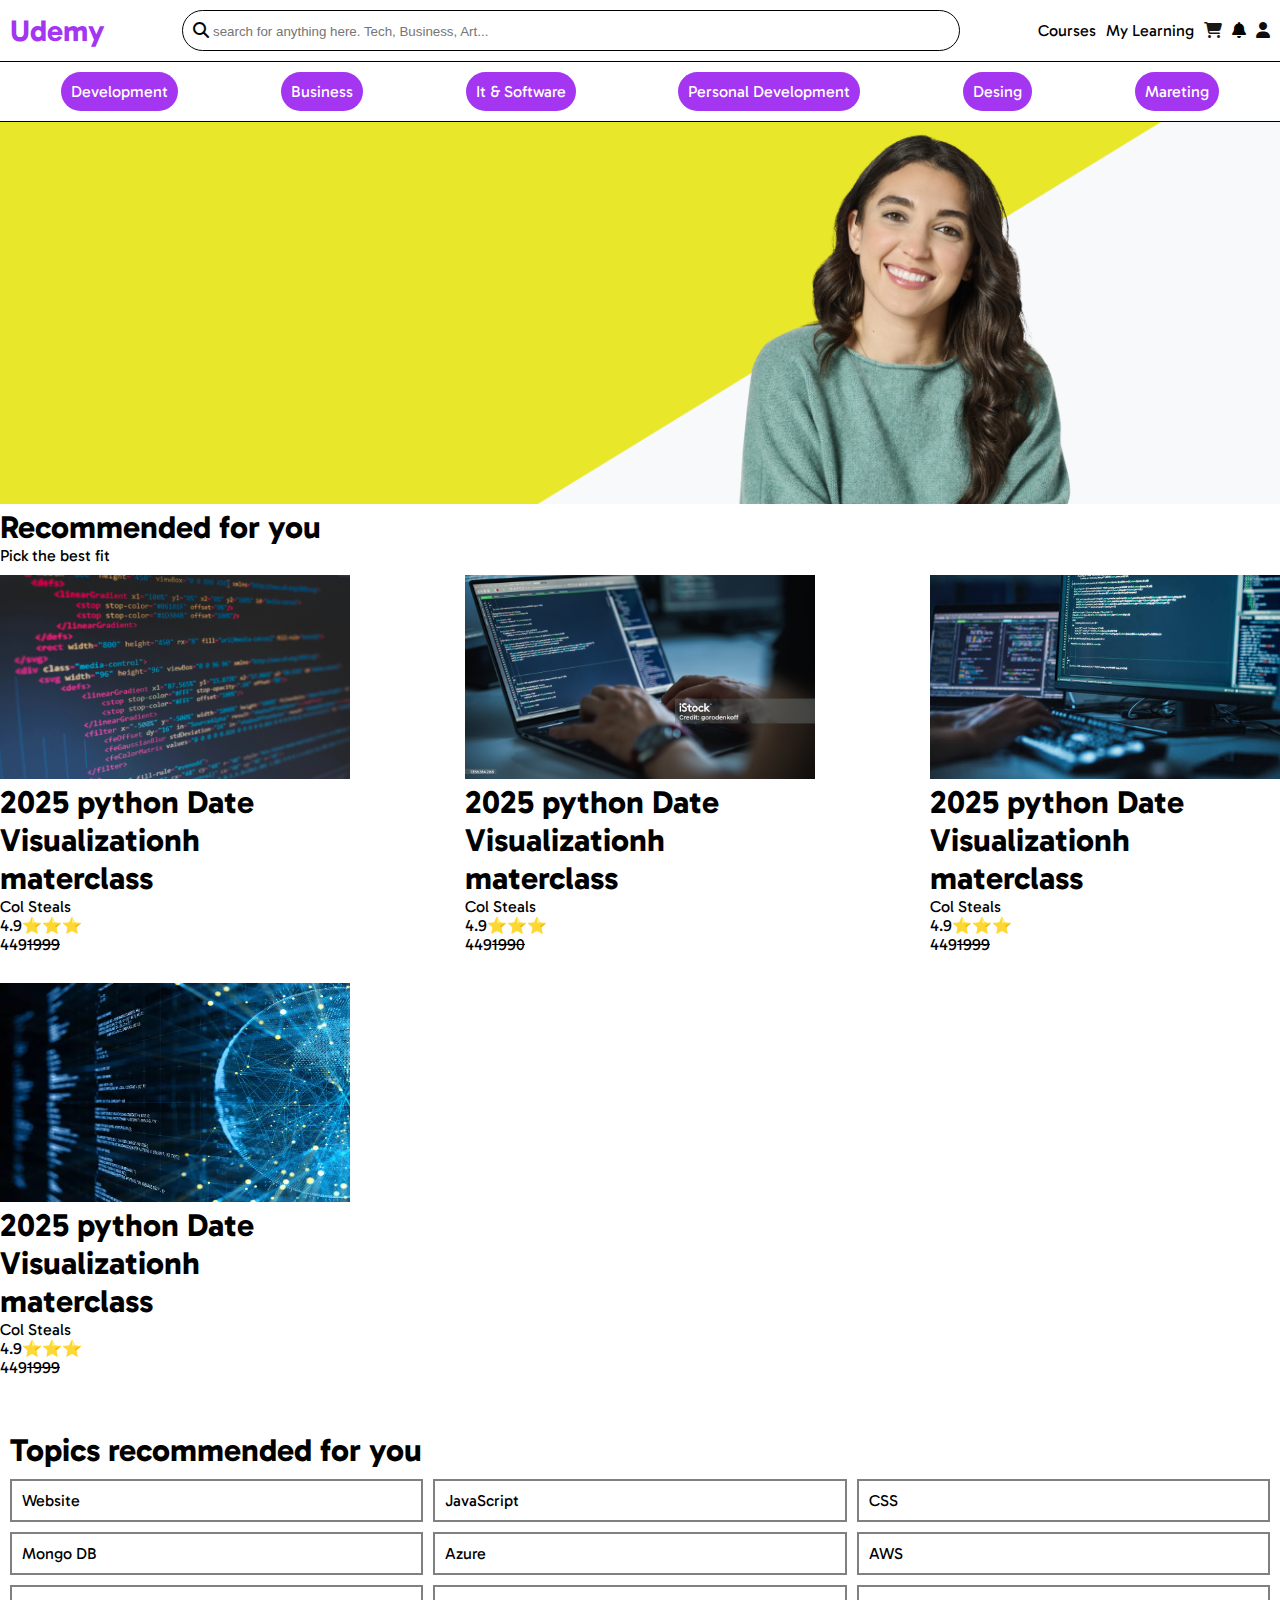
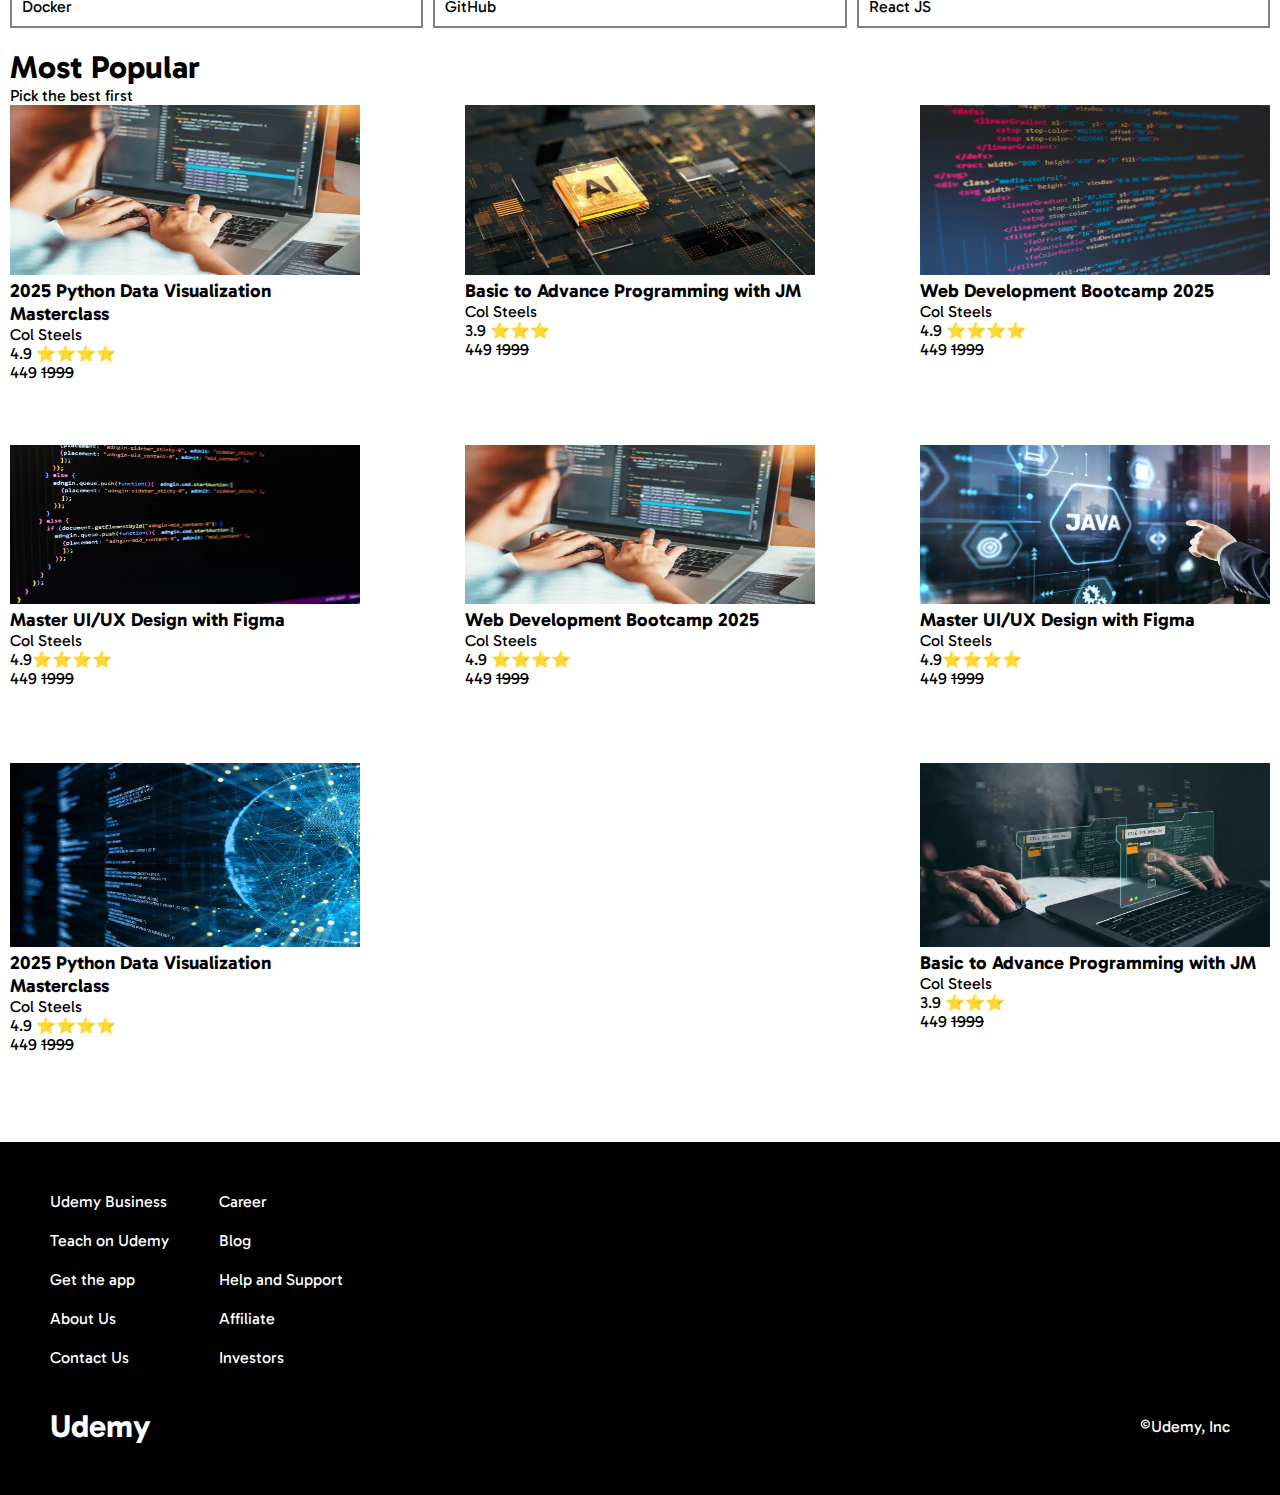
<file: index.html>
<!DOCTYPE html>
<html lang="en">

<head>
    <meta charset="UTF-8">
    <meta name="viewport" content="width=device-width initial-scale=1.0">
    <title>Udemy</title>

    <!-- My Style Sheet -->
    <link rel="stylesheet" href="style.css">

    <!-- Google Style Sheet for Fonts -->
    <link rel="preconnect" href="https://fonts.googleapis.com">
    <link rel="preconnect" href="https://fonts.gstatic.com" crossorigin>
    <link
        href="https://fonts.googleapis.com/css2?family=Gabarito:wght@400..900&family=Gabriela&family=Young+Serif&display=swap"
        rel="stylesheet">
    <!-- Font Awesome cdn -->
    <link rel="stylesheet" href="https://cdnjs.cloudflare.com/ajax/libs/font-awesome/6.7.2/css/all.min.css"
        integrity="sha512-Evv84Mr4kqVGRNSgIGL/F/aIDqQb7xQ2vcrdIwxfjThSH8CSR7PBEakCr51Ck+w+/U6swU2Im1vVX0SVk9ABhg=="
        crossorigin="anonymous" referrerpolicy="no-referrer" />

</head>

<body>
    <!-- Navbar -->
    <div class="navbar">
        <div class="navbar__s1">
            Udemy
        </div>
        <div class="navbar__s2">
            <!-- Font Awesome -->
            <i class="fa-solid fa-magnifying-glass" style="color: #00040a;"></i>
            <input placeholder="search for anything here. Tech, Business, Art...">
        </div>
        <div class="navbar__s3">
            <p>Courses</p>
            <p>My Learning</p>
            <p><i class="fa-solid fa-cart-shopping" style="color: #1b1818;"></i></p>
            <p><i class="fa-solid fa-bell" style="color: #050505;"></i></p>
            <p><i class="fa-solid fa-user" style="color: #0d0d0d;"></i></p>
        </div>
    </div>
    <!-- categories -->
    <div class="categories">
        <p>Development</p>
        <p>Business</p>
        <p>It & Software</p>
        <p>Personal Development</p>
        <p>Desing</p>
        <p>Mareting</p>
    </div>
    <!-- sale image -->
    <div class="sale-image">
        <img src="images/sale image.png">
    </div>
    <!-- recommended -->
    <div class="recommended">
        <h1 class="recommended__title">Recommended for you</h1>
        <p>Pick the best fit</p>
        <div class="recommended__container">

            <div class="course-card">
                <img src="images/image3.jpg">
                <h1>2025 python Date Visualizationh materclass</h1>
                <p>Col Steals</p>
                <p>4.9⭐⭐⭐</p>
                <p>449<del>1999</del></p>
            </div>
            <div class="course-card 1">
                <img src="images/image2.jpg">
                <h1>2025 python Date Visualizationh materclass</h1>
                <p>Col Steals</p>
                <p>4.9⭐⭐⭐</p>
                <p>449<del>1990</del></p>
            </div>
            <div class="course-card 2">
                <img src="images/image1.jpg">
                <h1>2025 python Date Visualizationh materclass</h1>
                <p>Col Steals</p>
                <p>4.9⭐⭐⭐</p>
                <p>449<del>1999</del></p>
                </div>
                <div class="course-card 3">
                    <img src="imges9.webp">
                    <h1>2025 python Date Visualizationh materclass</h1>
                    <p>Col Steals</p>
                    <p>4.9⭐⭐⭐</p>
                    <p>449<del>1999</del></p>
                </div>
            </div>
        </div>
        <!-- Topic -->
        <div class="topics">
            <h1 class="topics__title">Topics recommended for you</h1>
            <div class="topics__container">
                <p>Website</p>
                <p>JavaScript</p>
                <p>CSS</p>
                <p>Mongo DB</p>
                <p>Azure</p>
                <p>AWS</p>
                <p>Docker</p>
                <p>GitHub</p>
                <p>React JS</p>
            </div>
        </div>

        <!-- Popular Section -->
        <div class="popular">
            <h1 class="popular__title">Most Popular</h1>
            <p class="popular__subtitle">Pick the best first</p>
            <div class="popular__container">
                <div class="course-card">
                    <img src="imges12.webp">
                    <h3>2025 Python Data Visualization Masterclass</h3>
                    <p>Col Steels</p>
                    <p>4.9 ⭐⭐⭐⭐</p>
                    <p>449 <del>1999</del></p>
                </div>
                <div class="course-card">
                    <img src="images/imges4.webp">
                    <h3>Basic to Advance Programming with JM</h3>
                    <p>Col Steels</p>
                    <p>3.9 ⭐⭐⭐</p>
                    <p>449 <del>1999</del></p>
                </div>
                <div class="course-card">
                    <img src="images/image3.jpg">
                    <h3>Web Development Bootcamp 2025</h3>
                    <p>Col Steels</p>
                    <p>4.9 ⭐⭐⭐⭐</p>
                    <p>449 <del>1999</del></p>
                </div>
                <div class="course-card">
                    <img src="imges4.webp">
                    <h3>Master UI/UX Design with Figma</h3>
                    <p>Col Steels</p>
                    <p>4.9⭐⭐⭐⭐</p>
                    <p>449 <del>1999</del></p>
                </div>
                <div class="course-card">
                    <img src="images/imges5.webp">
                    <h3>Web Development Bootcamp 2025</h3>
                    <p>Col Steels</p>
                    <p>4.9 ⭐⭐⭐⭐</p>
                    <p>449 <del>1999</del></p>
                </div>
                <div class="course-card">
                    <img src="./imges11.webp">
                    <h3>Master UI/UX Design with Figma</h3>
                    <p>Col Steels</p>
                    <p>4.9⭐⭐⭐⭐</p>
                    <p>449 <del>1999</del></p>
                </div>
                <div class="course-card">
                    <img src="./imges9.webp">
                    <h3>2025 Python Data Visualization Masterclass</h3>
                    <p>Col Steels</p>
                    <p>4.9 ⭐⭐⭐⭐</p>
                    <p>449 <del>1999</del></p>
                </div>
                <div class="course-card">
                    <img src="./imges8.webp">
                    <h3>Basic to Advance Programming with JM</h3>
                    <p>Col Steels</p>
                    <p>3.9 ⭐⭐⭐</p>
                    <p>449 <del>1999</del></p>
                </div>
                
                

            </div>
        </div>

        <!-- Footer -->
        <div class="footer">
            <div class="footer__one">
                <div class="footer__one__s1">
                    <p>Udemy Business</p>
                    <p>Teach on Udemy</p>
                    <p>Get the app</p>
                    <p>About Us</p>
                    <p>Contact Us</p>

                </div>
                <div class="footer__one__s2">
                    <p>Career</p>
                    <p>Blog</p>
                    <p>Help and Support</p>
                    <p>Affiliate</p>
                    <p>Investors</p>
                </div>


            </div>
            <div class="footer__two">
                <h1>Udemy</h1>
                <p>&copy;Udemy, Inc</p>

            </div>

        </div>


</body>

</html>

</body>

</html
</file>
<file: style.css>
body{
    
    font-family: "Gabarito", sans-serif;
    font-optical-sizing: auto;
    font-weight: 400;
    font-style: normal;
  
}

*{
    padding: 0px;
    margin: 0px;
}

.navbar{
    padding: 10px;
    display: flex;
    justify-content: space-between;
    border-bottom: solid black 1px;
    align-items: center;
}

.navbar__s1{
    color: #a435f0;
    font-size: 30px;
    font-weight: bolder;
}

.navbar__s2{
    padding: 10px;
    border: solid black 1px;
    border-radius: 30px;
    width: 60%;
}

.navbar__s2 input{
    width: 80%;
    border: none;
}

.navbar__s2 input:focus{
    outline: none;
}

.navbar__s3{
    display: flex;
    gap: 10px;
}
.categories{
    display: flex;
    justify-content: space-around;
    padding: 10px;
    border-bottom: solid black 1px ;
}
.categories p{
    background-color: #a435f0;
    color: white;
    padding: 10px;
    border-radius: 35px;
}

.sale-image img{
    width: 100%;
}

.course-card img{
    height: 50%;
    width: 100%;
}
.course-card{
    width: 350px;
}
.recommended__container{
    display: flex;
    flex-wrap: wrap;
    justify-content: space-between;
    margin-top: 10px;
}
.topics{
    padding: 10px;
}
.topics__container{
    display: flex;
    gap: 10px;
    margin-top: 10px;
    flex-wrap: wrap;
}
.topics__container p{
    border: solid gray 2px;
    padding: 10px;
    flex-grow: 1;
    flex-basis: 25%;
}
.popular{
    padding: 10px;
}
.popular__container{
    display: flex;
    flex-wrap: wrap;
    justify-content: space-between;
}
.footer{
    padding: 30px;
    background-color: black;
    color: white;
}
.footer__one{
    display: flex;
    gap: 10px;
}
.footer__one p{
    margin: 20px;
}
.footer__two{
    margin: 20px;
    align-items: center;
    display: flex;
    justify-content: space-between;
}
</file>
